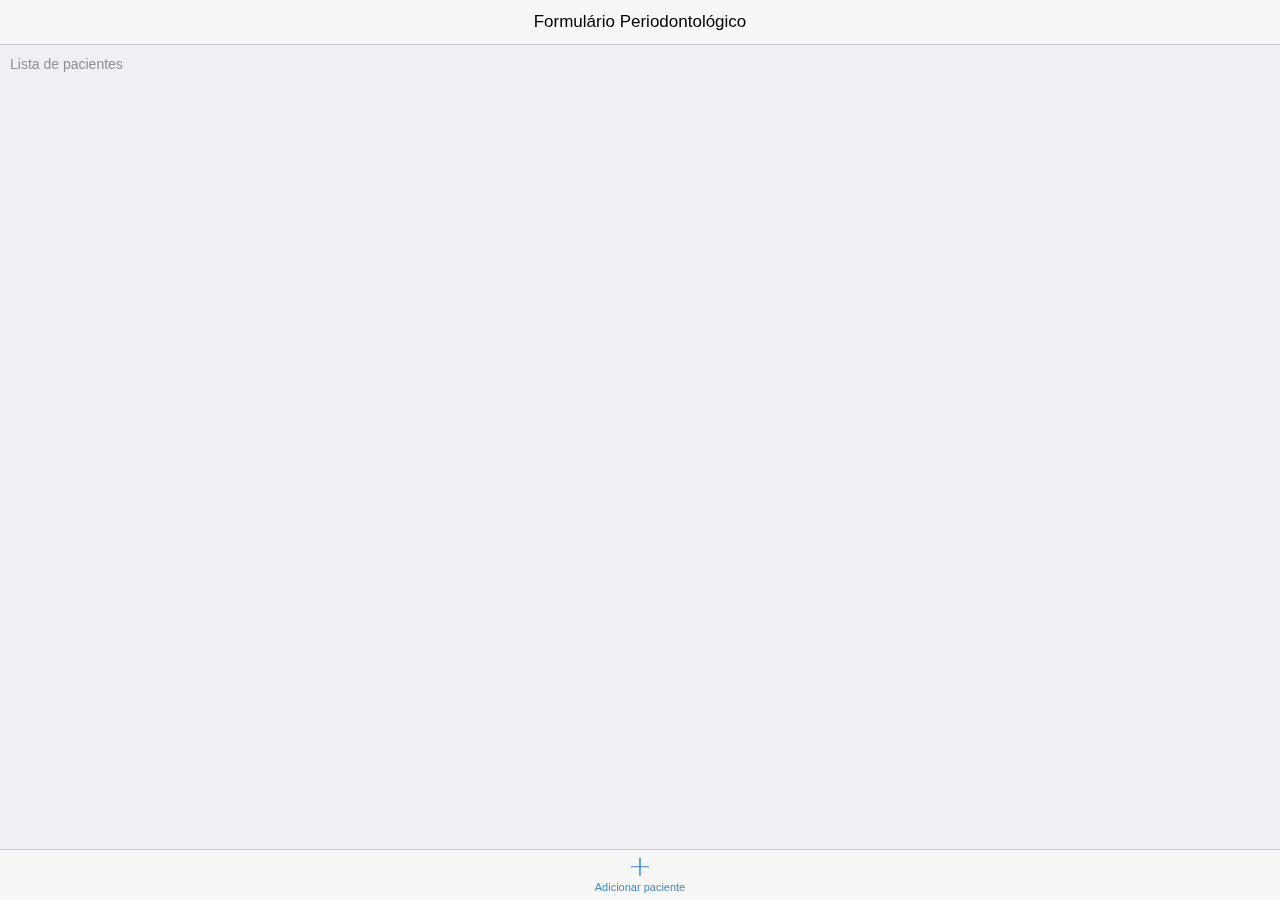
<file: index.html>
<!DOCTYPE html>
<html>
    <head>
        <meta charset="utf-8">
        <title>Ficha de Exame Periodontal</title>
        <meta name="viewport" content="initial-scale=1, maximum-scale=1, user-scalable=no, minimal-ui">
        <meta name="apple-mobile-web-app-capable" content="yes">
        <meta name="apple-mobile-web-app-status-bar-style" content="black">
        
        <link href="css/ratchet.css" rel="stylesheet">
        <link href="css/ratchet-theme-ios.css" rel="stylesheet">

        <script src="js/ratchet.js"></script>
        <script src="js/model.js"></script>
        <script src="js/dao.js"></script>
        <script src="js/controller.js"></script>
        <script src="js/index.js"></script>

        <!-- <script src="cordova.js"></script> -->
    </head>

    <body>
        <header class="bar bar-nav">
            <h1 class="title">Formulário Periodontológico</h1>
        </header>
        <div class="content">
            <p class="content-padded">Lista de pacientes</p>
            <div >
            <ul id="table_patient" class="table-view">
                <!--  -->
            </ul>
        </div>
            <nav class="bar bar-tab">
                <a class="tab-item active" onclick="addPatient()" href="record.html" data-ignore="push">
                    <span class="icon icon-plus"></span>
                    <span class="tab-label">Adicionar paciente</span>
                </a>
            </nav>
        </div>
        <script type="text/javascript" >
            initApplication();
        </script>
    </body>
</html>
</file>
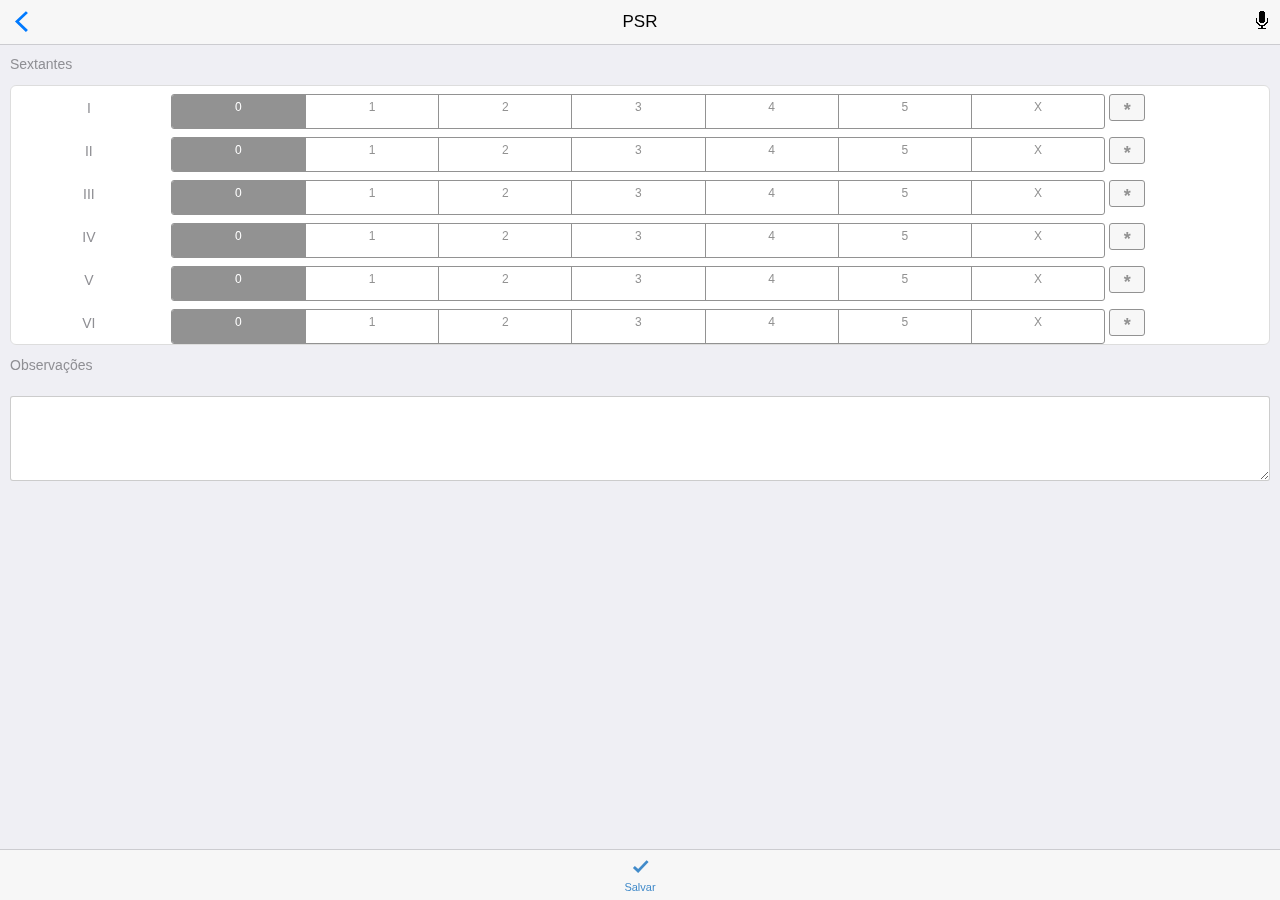
<file: psr.html>
<!DOCTYPE html>
<html>

<head>
    <meta charset="utf-8">
    <title>PSR</title>
    <meta name="viewport" content="initial-scale=1, maximum-scale=1, user-scalable=no, minimal-ui">
    <meta name="apple-mobile-web-app-capable" content="yes">
    <meta name="apple-mobile-web-app-status-bar-style" content="black">

    <link href="css/ratchet.css" rel="stylesheet">
    <link href="css/style.css" rel="stylesheet">
    <link href="css/ratchet-theme-ios.css" rel="stylesheet">

    <script src="js/ratchet.js"></script>
    <script src="js/model.js"></script>
    <script src="js/dao.js"></script>
    <script src="js/controller.js"></script>
    <script src="js/psr.js"></script>

    <!-- <script src="cordova.js"></script> -->

    <style>
        button {
            height: 2.25em;
            width: 3em;
        }

        .tricolumn {
            margin-top: 8px;
            display: grid;
            grid-template-columns: 1fr 6fr 1fr;
            grid-gap: 4px;
            text-align: center;
            padding-right: 4px;
        }

        .pentacolumn {
            display: grid;
            grid-template-columns: repeat(7, 1fr);
            grid-gap: 2px;
            padding: 0px;
        }
    </style>
</head>

<body>
    <header class="bar bar-nav">
        <a class="icon icon-left-nav pull-left" href="record.html" data-ignore="push"></a>
        <a class="icon pull-right" onclick="console.log('clicked')">
            <img class="media-object" src="../img/microphone.png"></img>
        </a>
        <h1 class="title">PSR</h1>
    </header>
    <div class="content">
        <p class="content-padded">Sextantes</p>
        <div class="card">
            <div class="tricolumn">
                <p style="padding-top: 4px;">I</p>
                <div class="segmented-control">
                    <a onclick="setCode(1,0)" class="control-item active">0</a>
                    <a onclick="setCode(1,1)" class="control-item">1</a>
                    <a onclick="setCode(1,2)" class="control-item">2</a>
                    <a onclick="setCode(1,3)" class="control-item">3</a>
                    <a onclick="setCode(1,4)" class="control-item">4</a>
                    <a onclick="setCode(1,5)" class="control-item">5</a>
                    <a onclick="setCode(1,6)" class="control-item">X</a>
                </div>
                <button id="star_1" class="btn" onclick="clickButton(1)"><h4>*</h4></button>
            </div>

            <div class="tricolumn">
                <p style="padding-top: 4px;">II</p>
                <div class="segmented-control">
                    <a onclick="setCode(2,0)" class="control-item active">0</a>
                    <a onclick="setCode(2,1)" class="control-item">1</a>
                    <a onclick="setCode(2,2)" class="control-item">2</a>
                    <a onclick="setCode(2,3)" class="control-item">3</a>
                    <a onclick="setCode(2,4)" class="control-item">4</a>
                    <a onclick="setCode(2,5)" class="control-item">5</a>
                    <a onclick="setCode(2,6)" class="control-item">X</a>
                </div>
                <button id="star_2" class="btn" onclick="clickButton(2)"><h4>*</h4></button>
            </div>

            <div class="tricolumn">
                <p style="padding-top: 4px;">III</p>
                <div class="segmented-control">
                    <a onclick="setCode(3,0)" class="control-item active">0</a>
                    <a onclick="setCode(3,1)" class="control-item">1</a>
                    <a onclick="setCode(3,2)" class="control-item">2</a>
                    <a onclick="setCode(3,3)" class="control-item">3</a>
                    <a onclick="setCode(3,4)" class="control-item">4</a>
                    <a onclick="setCode(3,5)" class="control-item">5</a>
                    <a onclick="setCode(3,6)" class="control-item">X</a>
                </div>
                <button id="star_3" class="btn" onclick="clickButton(3)"><h4>*</h4></button>
            </div>

            <div class="tricolumn">
                <p style="padding-top: 4px;">IV</p>
                <div class="segmented-control">
                    <a onclick="setCode(4,0)" class="control-item active">0</a>
                    <a onclick="setCode(4,1)" class="control-item">1</a>
                    <a onclick="setCode(4,2)" class="control-item">2</a>
                    <a onclick="setCode(4,3)" class="control-item">3</a>
                    <a onclick="setCode(4,4)" class="control-item">4</a>
                    <a onclick="setCode(4,5)" class="control-item">5</a>
                    <a onclick="setCode(4,6)" class="control-item">X</a>
                </div>
                <button id="star_4" class="btn" onclick="clickButton(4)"><h4>*</h4></button>
            </div>

            <div class="tricolumn">
                <p style="padding-top: 4px;">V</p>
                <div class="segmented-control">
                    <a onclick="setCode(5,0)" class="control-item active">0</a>
                    <a onclick="setCode(5,1)" class="control-item">1</a>
                    <a onclick="setCode(5,2)" class="control-item">2</a>
                    <a onclick="setCode(5,3)" class="control-item">3</a>
                    <a onclick="setCode(5,4)" class="control-item">4</a>
                    <a onclick="setCode(5,5)" class="control-item">5</a>
                    <a onclick="setCode(5,6)" class="control-item">X</a>
                </div>
                <button id="star_5" class="btn" onclick="clickButton(5)"><h4>*</h4></button>
            </div>

            <div class="tricolumn">
                <p style="padding-top: 4px;">VI</p>
                <div class="segmented-control">
                    <a onclick="setCode(6,0)" class="control-item active">0</a>
                    <a onclick="setCode(6,1)" class="control-item">1</a>
                    <a onclick="setCode(6,2)" class="control-item">2</a>
                    <a onclick="setCode(6,3)" class="control-item">3</a>
                    <a onclick="setCode(6,4)" class="control-item">4</a>
                    <a onclick="setCode(6,5)" class="control-item">5</a>
                    <a onclick="setCode(6,6)" class="control-item">X</a>
                </div>
                <button id="star_6" class="btn" onclick="clickButton(6)"><h4>*</h4></button>
            </div>
        </div>
        <p class="content-padded">Observações</p>
        <div style="padding: 10px">
            <textarea id="note" rows="3"></textarea>
        </div>
    </div>
    <nav class="bar bar-tab">
        <a class="tab-item active" onclick="save()" data-ignore="push">
            <span class="icon icon-check"></span>
            <span class="tab-label">Salvar</span>
        </a>
    </nav>
    <script>initPSR();</script>
</body>

</html>
</file>
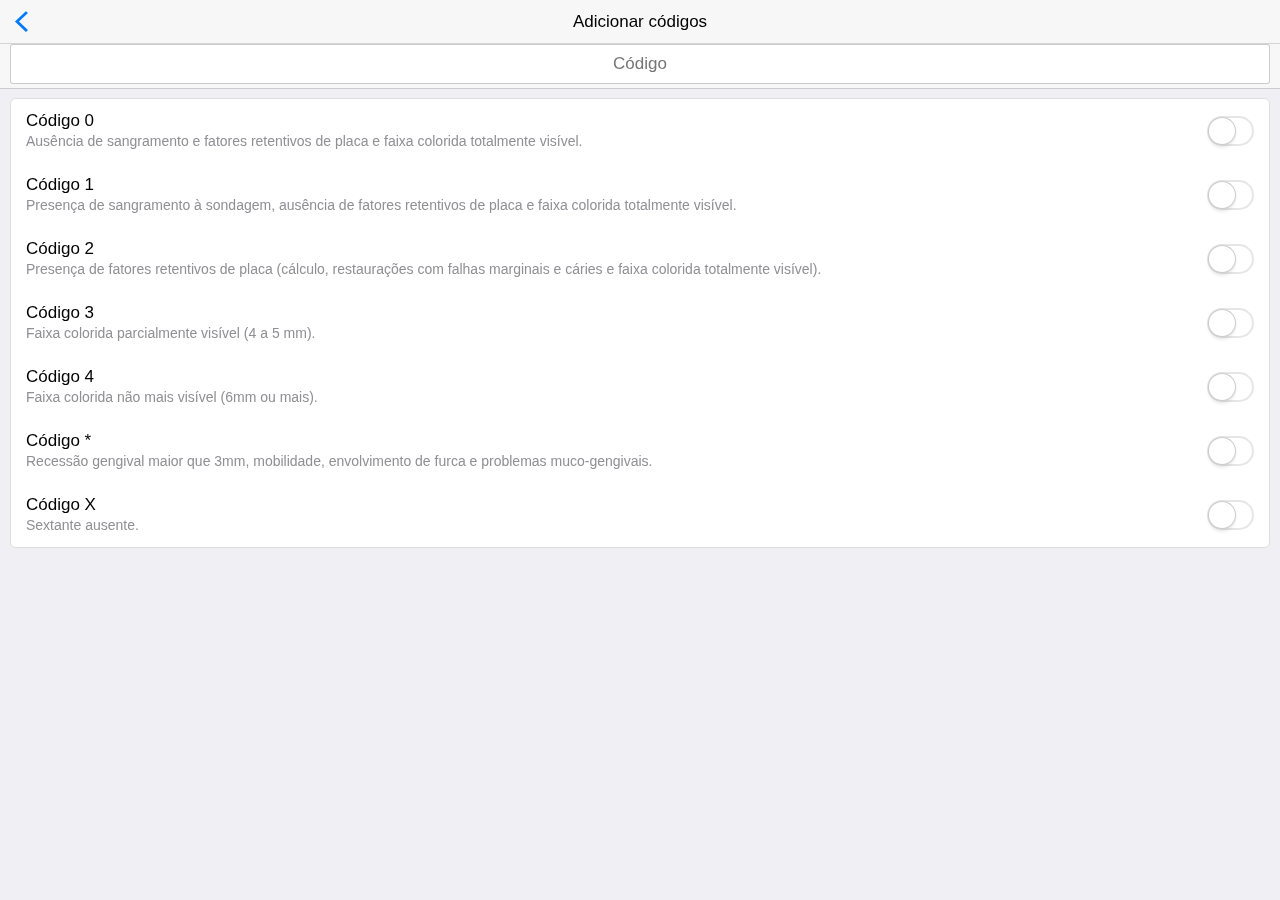
<file: pages/psr_codes.html>
<!DOCTYPE html>
<html>
<head>
  <meta charset="utf-8">
  <title>PSR</title>
  <!-- Sets initial viewport load and disables zooming  -->
  <meta name="viewport" content="initial-scale=1, maximum-scale=1, user-scalable=no, minimal-ui">
  <!-- Makes your prototype chrome-less once bookmarked to your phone's home screen -->
  <meta name="apple-mobile-web-app-capable" content="yes">
  <meta name="apple-mobile-web-app-status-bar-style" content="black">
  <!-- Include the compiled Ratchet CSS -->
  <link href="/css/ratchet.css" rel="stylesheet">
  <link href="/css/style.css" rel="stylesheet">
  <!-- Optionally, include either the iOS or Android theme -->
  <link href="/css/ratchet-theme-ios.css" rel="stylesheet">
  <!-- Include the compiled Ratchet JS -->
  <script src="/js/ratchet.js"></script>
</head>
<body>
  <header class="bar bar-nav">
    <a class="icon icon-left-nav pull-left" href="psr.html" data-ignore="push" data-transition="slide-out"></a>
    <h1 class="title">Adicionar códigos</h1>
  </header>
  <div class="bar bar-standard bar-header-secondary">
    <input id="txtCodigo" type="text" placeholder="Código" style="text-align: center" disabled>
  </div>
  <div class="content">
    <div class="card">
      <ul class="table-view">
        <li class="table-view-cell">
          <div class="media-body">
            Código 0
            <p>Ausência de sangramento e fatores retentivos de placa e faixa colorida totalmente visível.</p>
          </div>
          <div class="toggle">
            <div class="toggle-handle"></div>
          </div>
        </li>
        <li class="table-view-cell">
          <div class="media-body">
            Código 1
            <p>Presença de sangramento à sondagem, ausência de fatores retentivos de placa e faixa colorida totalmente
              visível.</p>
          </div>
          <div class="toggle">
            <div class="toggle-handle"></div>
          </div>
        </li>
        <li class="table-view-cell">
          <div class="media-body">
            Código 2
            <p>Presença de fatores retentivos de placa (cálculo, restaurações com falhas marginais e cáries e faixa
              colorida totalmente visível).</p>
          </div>
          <div class="toggle">
            <div class="toggle-handle"></div>
          </div>
        </li>
        <li class="table-view-cell">
          <div class="media-body">
            Código 3
            <p>Faixa colorida parcialmente visível (4 a 5 mm).</p>
          </div>
          <div class="toggle">
            <div class="toggle-handle"></div>
          </div>
        </li>
        <li class="table-view-cell">
          <div class="media-body">
            Código 4
            <p>Faixa colorida não mais visível (6mm ou mais).</p>
          </div>
          <div class="toggle">
            <div class="toggle-handle"></div>
          </div>
        </li>
        <li class="table-view-cell">
          <div class="media-body">
            Código *
            <p>Recessão gengival maior que 3mm, mobilidade, envolvimento de furca e problemas muco-gengivais.</p>
          </div>
          <div class="toggle">
            <div class="toggle-handle"></div>
          </div>
        </li>
        <li class="table-view-cell">
          <div class="media-body">
            Código X
            <p>Sextante ausente.</p>
          </div>
          <div class="toggle">
            <div class="toggle-handle"></div>
          </div>
        </li>
      </ul>
    </div>
  </div>
</body>
</html>
</file>
<file: css/ratchet.css>
/*!
 * =====================================================
 * Ratchet v2.0.2 (http://goratchet.com)
 * Copyright 2014 Connor Sears
 * Licensed under MIT (https://github.com/twbs/ratchet/blob/master/LICENSE)
 *
 * v2.0.2 designed by @connors.
 * =====================================================
 */

/*! normalize.css v3.0.1 | MIT License | git.io/normalize */
html {
  font-family: sans-serif;
  -webkit-text-size-adjust: 100%;
      -ms-text-size-adjust: 100%;
}

body {
  margin: 0;
}

article,
aside,
details,
figcaption,
figure,
footer,
header,
hgroup,
main,
nav,
section,
summary {
  display: block;
}

audio,
canvas,
progress,
video {
  display: inline-block;
  vertical-align: baseline;
}

audio:not([controls]) {
  display: none;
  height: 0;
}

[hidden],
template {
  display: none;
}

a {
  background: transparent;
}

a:active,
a:hover {
  outline: 0;
}

abbr[title] {
  border-bottom: 1px dotted;
}

b,
strong {
  font-weight: bold;
}

dfn {
  font-style: italic;
}

h1 {
  margin: .67em 0;
  font-size: 2em;
}

mark {
  color: #000;
  background: #ff0;
}

small {
  font-size: 80%;
}

sub,
sup {
  position: relative;
  font-size: 75%;
  line-height: 0;
  vertical-align: baseline;
}

sup {
  top: -.5em;
}

sub {
  bottom: -.25em;
}

img {
  border: 0;
}

svg:not(:root) {
  overflow: hidden;
}

figure {
  margin: 1em 40px;
}

hr {
  height: 0;
  -moz-box-sizing: content-box;
       box-sizing: content-box;
}

pre {
  overflow: auto;
}

code,
kbd,
pre,
samp {
  font-family: monospace, monospace;
  font-size: 1em;
}

button,
input,
optgroup,
select,
textarea {
  margin: 0;
  font: inherit;
  color: inherit;
}

button {
  overflow: visible;
}

button,
select {
  text-transform: none;
}

button,
html input[type="button"],
input[type="reset"],
input[type="submit"] {
  -webkit-appearance: button;
  cursor: pointer;
}

button[disabled],
html input[disabled] {
  cursor: default;
}

button::-moz-focus-inner,
input::-moz-focus-inner {
  padding: 0;
  border: 0;
}

input {
  line-height: normal;
}

input[type="checkbox"],
input[type="radio"] {
  box-sizing: border-box;
  padding: 0;
}

input[type="number"]::-webkit-inner-spin-button,
input[type="number"]::-webkit-outer-spin-button {
  height: auto;
}

input[type="search"] {
  -webkit-box-sizing: content-box;
     -moz-box-sizing: content-box;
          box-sizing: content-box;
  -webkit-appearance: textfield;
}

input[type="search"]::-webkit-search-cancel-button,
input[type="search"]::-webkit-search-decoration {
  -webkit-appearance: none;
}

fieldset {
  padding: .35em .625em .75em;
  margin: 0 2px;
  border: 1px solid #c0c0c0;
}

legend {
  padding: 0;
  border: 0;
}

textarea {
  overflow: auto;
}

optgroup {
  font-weight: bold;
}

table {
  border-spacing: 0;
  border-collapse: collapse;
}

td,
th {
  padding: 0;
}

* {
  -webkit-box-sizing: border-box;
     -moz-box-sizing: border-box;
          box-sizing: border-box;
}

body {
  position: fixed;
  top: 0;
  right: 0;
  bottom: 0;
  left: 0;
  font-family: "Helvetica Neue", Helvetica, sans-serif;
  font-size: 17px;
  line-height: 21px;
  color: #000;
  background-color: #fff;
}

a {
  color: #428bca;
  text-decoration: none;

  -webkit-tap-highlight-color: transparent;
}
a:active {
  color: #3071a9;
}

.content {
  position: absolute;
  top: 0;
  right: 0;
  bottom: 0;
  left: 0;
  overflow: auto;
  -webkit-overflow-scrolling: touch;
  background-color: #fff;
}

.content > * {
  -webkit-transform: translateZ(0);
      -ms-transform: translateZ(0);
          transform: translateZ(0);
}

.bar-nav ~ .content {
  padding-top: 44px;
}

.bar-header-secondary ~ .content {
  padding-top: 88px;
}

.bar-footer ~ .content {
  padding-bottom: 44px;
}

.bar-footer-secondary ~ .content {
  padding-bottom: 88px;
}

.bar-tab ~ .content {
  padding-bottom: 50px;
}

.bar-footer-secondary-tab ~ .content {
  padding-bottom: 94px;
}

.content-padded {
  margin: 10px;
}

.pull-left {
  float: left;
}

.pull-right {
  float: right;
}

.clearfix:before, .clearfix:after {
  display: table;
  content: " ";
}
.clearfix:after {
  clear: both;
}

h1, h2, h3, h4, h5, h6 {
  margin-top: 0;
  margin-bottom: 10px;
  line-height: 1;
}

h1, .h1 {
  font-size: 36px;
}

h2, .h2 {
  font-size: 30px;
}

h3, .h3 {
  font-size: 24px;
}

h4, .h4 {
  font-size: 18px;
}

h5, .h5 {
  margin-top: 20px;
  font-size: 14px;
}

h6, .h6 {
  margin-top: 20px;
  font-size: 12px;
}

p {
  margin-top: 0;
  margin-bottom: 10px;
  font-size: 14px;
  color: #777;
}

.btn {
  position: relative;
  display: inline-block;
  padding: 6px 8px 7px;
  margin-bottom: 0;
  font-size: 12px;
  font-weight: 400;
  line-height: 1;
  color: #333;
  text-align: center;
  white-space: nowrap;
  vertical-align: top;
  cursor: pointer;
  background-color: white;
  border: 1px solid #ccc;
  border-radius: 3px;
}
.btn:active, .btn.active {
  color: inherit;
  background-color: #ccc;
}
.btn:disabled, .btn.disabled {
  opacity: .6;
}

.btn-primary {
  color: #fff;
  background-color: #428bca;
  border: 1px solid #428bca;
}
.btn-primary:active, .btn-primary.active {
  color: #fff;
  background-color: #3071a9;
  border: 1px solid #3071a9;
}

.btn-positive {
  color: #fff;
  background-color: #5cb85c;
  border: 1px solid #5cb85c;
}
.btn-positive:active, .btn-positive.active {
  color: #fff;
  background-color: #449d44;
  border: 1px solid #449d44;
}

.btn-negative {
  color: #fff;
  background-color: #d9534f;
  border: 1px solid #d9534f;
}
.btn-negative:active, .btn-negative.active {
  color: #fff;
  background-color: #c9302c;
  border: 1px solid #c9302c;
}

.btn-outlined {
  background-color: transparent;
}
.btn-outlined.btn-primary {
  color: #428bca;
}
.btn-outlined.btn-positive {
  color: #5cb85c;
}
.btn-outlined.btn-negative {
  color: #d9534f;
}
.btn-outlined.btn-primary:active, .btn-outlined.btn-positive:active, .btn-outlined.btn-negative:active {
  color: #fff;
}

.btn-link {
  padding-top: 6px;
  padding-bottom: 6px;
  color: #428bca;
  background-color: transparent;
  border: 0;
}
.btn-link:active, .btn-link.active {
  color: #3071a9;
  background-color: transparent;
}

.btn-block {
  display: block;
  width: 100%;
  padding: 15px 0;
  margin-bottom: 10px;
  font-size: 18px;
}

input[type="submit"],
input[type="reset"],
input[type="button"] {
  width: 100%;
}

.btn .badge {
  margin: -2px -4px -2px 4px;
  font-size: 12px;
  background-color: rgba(0, 0, 0, .15);
}

.btn .badge-inverted,
.btn:active .badge-inverted {
  background-color: transparent;
}

.btn-primary:active .badge-inverted,
.btn-positive:active .badge-inverted,
.btn-negative:active .badge-inverted {
  color: #fff;
}

.btn-block .badge {
  position: absolute;
  right: 0;
  margin-right: 10px;
}

.btn .icon {
  font-size: inherit;
}

.bar {
  position: fixed;
  right: 0;
  left: 0;
  z-index: 10;
  height: 44px;
  padding-right: 10px;
  padding-left: 10px;
  background-color: white;
  border-bottom: 1px solid #ddd;

  -webkit-backface-visibility: hidden;
          backface-visibility: hidden;
}

.bar-header-secondary {
  top: 44px;
}

.bar-footer {
  bottom: 0;
}

.bar-footer-secondary {
  bottom: 44px;
}

.bar-footer-secondary-tab {
  bottom: 50px;
}

.bar-footer,
.bar-footer-secondary,
.bar-footer-secondary-tab {
  border-top: 1px solid #ddd;
  border-bottom: 0;
}

.bar-nav {
  top: 0;
}

.title {
  position: absolute;
  display: block;
  width: 100%;
  padding: 0;
  margin: 0 -10px;
  font-size: 17px;
  font-weight: 500;
  line-height: 44px;
  color: #000;
  text-align: center;
  white-space: nowrap;
}

.title a {
  color: inherit;
}

.bar-tab {
  bottom: 0;
  display: table;
  width: 100%;
  height: 50px;
  padding: 0;
  table-layout: fixed;
  border-top: 1px solid #ddd;
  border-bottom: 0;
}
.bar-tab .tab-item {
  display: table-cell;
  width: 1%;
  height: 50px;
  color: #929292;
  text-align: center;
  vertical-align: middle;
}
.bar-tab .tab-item.active, .bar-tab .tab-item:active {
  color: #428bca;
}
.bar-tab .tab-item .icon {
  top: 3px;
  width: 24px;
  height: 24px;
  padding-top: 0;
  padding-bottom: 0;
}
.bar-tab .tab-item .icon ~ .tab-label {
  display: block;
  font-size: 11px;
}

.bar .btn {
  position: relative;
  top: 7px;
  z-index: 20;
  padding: 6px 12px 7px;
  margin-top: 0;
  font-weight: 400;
}
.bar .btn.pull-right {
  margin-left: 10px;
}
.bar .btn.pull-left {
  margin-right: 10px;
}

.bar .btn-link {
  top: 0;
  padding: 0;
  font-size: 16px;
  line-height: 44px;
  color: #428bca;
  border: 0;
}
.bar .btn-link:active, .bar .btn-link.active {
  color: #3071a9;
}

.bar .btn-block {
  top: 6px;
  padding: 7px 0;
  margin-bottom: 0;
  font-size: 16px;
}

.bar .btn-nav.pull-left {
  margin-left: -5px;
}
.bar .btn-nav.pull-left .icon-left-nav {
  margin-right: -3px;
}
.bar .btn-nav.pull-right {
  margin-right: -5px;
}
.bar .btn-nav.pull-right .icon-right-nav {
  margin-left: -3px;
}

.bar .icon {
  position: relative;
  z-index: 20;
  padding-top: 10px;
  padding-bottom: 10px;
  font-size: 24px;
}
.bar .btn .icon {
  top: 3px;
  padding: 0;
}
.bar .title .icon {
  padding: 0;
}
.bar .title .icon.icon-caret {
  top: 4px;
  margin-left: -5px;
}

.bar input[type="search"] {
  height: 29px;
  margin: 6px 0;
}

.bar .segmented-control {
  top: 7px;
  margin: 0 auto;
}

.badge {
  display: inline-block;
  padding: 2px 9px 3px;
  font-size: 12px;
  line-height: 1;
  color: #333;
  background-color: rgba(0, 0, 0, .15);
  border-radius: 100px;
}
.badge.badge-inverted {
  padding: 0 5px 0 0;
  background-color: transparent;
}

.badge-primary {
  color: #fff;
  background-color: #428bca;
}
.badge-primary.badge-inverted {
  color: #428bca;
}

.badge-positive {
  color: #fff;
  background-color: #5cb85c;
}
.badge-positive.badge-inverted {
  color: #5cb85c;
}

.badge-negative {
  color: #fff;
  background-color: #d9534f;
}
.badge-negative.badge-inverted {
  color: #d9534f;
}

.card {
  margin: 10px;
  overflow: hidden;
  background-color: white;
  border: 1px solid #ddd;
  border-radius: 6px;
}

.card .table-view {
  margin-bottom: 0;
  border-top: 0;
  border-bottom: 0;
}
.card .table-view .table-view-divider:first-child {
  top: 0;
  border-top-left-radius: 6px;
  border-top-right-radius: 6px;
}
.card .table-view .table-view-divider:last-child {
  border-bottom-right-radius: 6px;
  border-bottom-left-radius: 6px;
}

.card .table-view-cell:last-child {
  border-bottom: 0;
}

.table-view {
  padding-left: 0;
  margin-top: 0;
  margin-bottom: 15px;
  list-style: none;
  background-color: #fff;
  border-top: 1px solid #ddd;
  border-bottom: 1px solid #ddd;
}

.table-view-cell {
  position: relative;
  padding: 11px 65px 11px 15px;
  overflow: hidden;
  border-bottom: 1px solid #ddd;
}
.table-view-cell:last-child {
  border-bottom: 0;
}
.table-view-cell > a:not(.btn) {
  position: relative;
  display: block;
  padding: inherit;
  margin: -11px -65px -11px -15px;
  overflow: hidden;
  color: inherit;
}
.table-view-cell > a:not(.btn):active {
  background-color: #eee;
}
.table-view-cell p {
  margin-bottom: 0;
}

.table-view-divider {
  padding-top: 6px;
  padding-bottom: 6px;
  padding-left: 15px;
  margin-top: -1px;
  margin-left: 0;
  font-weight: 500;
  color: #999;
  background-color: #fafafa;
  border-top: 1px solid #ddd;
  border-bottom: 1px solid #ddd;
}

.table-view .media,
.table-view .media-body {
  overflow: hidden;
}

.table-view .media-object.pull-left {
  margin-right: 10px;
}
.table-view .media-object.pull-right {
  margin-left: 10px;
}

.table-view-cell > .tetracolumn,
.table-view-cell > .btn,
.table-view-cell > .badge,
.table-view-cell > .toggle,
.table-view-cell > a > .btn,
.table-view-cell > a > .badge,
.table-view-cell > a > .toggle {
  position: absolute;
  top: 50%;
  right: 15px;
  -webkit-transform: translateY(-50%);
      -ms-transform: translateY(-50%);
          transform: translateY(-50%);
}
.table-view-cell .navigate-left > .btn,
.table-view-cell .navigate-left > .badge,
.table-view-cell .navigate-left > .toggle,
.table-view-cell .navigate-right > .btn,
.table-view-cell .navigate-right > .badge,
.table-view-cell .navigate-right > .toggle,
.table-view-cell .push-left > .btn,
.table-view-cell .push-left > .badge,
.table-view-cell .push-left > .toggle,
.table-view-cell .push-right > .btn,
.table-view-cell .push-right > .badge,
.table-view-cell .push-right > .toggle,
.table-view-cell > a .navigate-left > .btn,
.table-view-cell > a .navigate-left > .badge,
.table-view-cell > a .navigate-left > .toggle,
.table-view-cell > a .navigate-right > .btn,
.table-view-cell > a .navigate-right > .badge,
.table-view-cell > a .navigate-right > .toggle,
.table-view-cell > a .push-left > .btn,
.table-view-cell > a .push-left > .badge,
.table-view-cell > a .push-left > .toggle,
.table-view-cell > a .push-right > .btn,
.table-view-cell > a .push-right > .badge,
.table-view-cell > a .push-right > .toggle {
  right: 35px;
}

.content > .table-view:first-child {
  margin-top: 15px;
}

input,
textarea,
button,
select {
  font-family: "Helvetica Neue", Helvetica, sans-serif;
  font-size: 17px;
}

select,
textarea,
input[type="text"],
input[type="search"],
input[type="password"],
input[type="datetime"],
input[type="datetime-local"],
input[type="date"],
input[type="month"],
input[type="time"],
input[type="week"],
input[type="number"],
input[type="email"],
input[type="url"],
input[type="tel"],
input[type="color"] {
  width: 100%;
  height: 35px;
  -webkit-appearance: none;
  padding: 0 15px;
  margin-bottom: 15px;
  line-height: 21px;
  background-color: #fff;
  border: 1px solid #ddd;
  border-radius: 3px;
  outline: none;
}

input[type="search"] {
  -webkit-box-sizing: border-box;
     -moz-box-sizing: border-box;
          box-sizing: border-box;
  padding: 0 10px;
  font-size: 16px;
  border-radius: 20px;
}

input[type="search"]:focus {
  text-align: left;
}

textarea {
  height: auto;
}

select {
  height: auto;
  font-size: 14px;
  background-color: #f8f8f8;
  -webkit-box-shadow: inset 0 1px 1px rgba(0, 0, 0, .1);
          box-shadow: inset 0 1px 1px rgba(0, 0, 0, .1);
}

.input-group {
  background-color: #fff;
}

.input-group input,
.input-group textarea {
  margin-bottom: 0;
  background-color: transparent;
  border-top: 0;
  border-right: 0;
  border-left: 0;
  border-radius: 0;
  -webkit-box-shadow: none;
          box-shadow: none;
}

.input-row {
  height: 35px;
  overflow: hidden;
  border-bottom: 1px solid #ddd;
}

.input-row label {
  float: left;
  width: 35%;
  padding: 8px 15px;
  font-family: "Helvetica Neue", Helvetica, sans-serif;
  line-height: 1.1;
}

.input-row input {
  float: right;
  width: 65%;
  padding-left: 0;
  margin-bottom: 0;
  border: 0;
}

.segmented-control {
  position: relative;
  display: table;
  overflow: hidden;
  font-size: 12px;
  font-weight: 400;
  background-color: white;
  border: 1px solid #ccc;
  border-radius: 3px;
}
.segmented-control .control-item {
  display: table-cell;
  width: 1%;
  padding-top: 6px;
  padding-bottom: 7px;
  overflow: hidden;
  line-height: 1;
  color: #333;
  text-align: center;
  text-overflow: ellipsis;
  white-space: nowrap;
  border-left: 1px solid #ccc;
}
.segmented-control .control-item:first-child {
  border-left-width: 0;
}
.segmented-control .control-item:active {
  background-color: #eee;
}
.segmented-control .control-item.active {
  background-color: #ccc;
}

.segmented-control-primary {
  border-color: #428bca;
}
.segmented-control-primary .control-item {
  color: #428bca;
  border-color: inherit;
}
.segmented-control-primary .control-item:active {
  background-color: #cde1f1;
}
.segmented-control-primary .control-item.active {
  color: #fff;
  background-color: #428bca;
}

.segmented-control-positive {
  border-color: #5cb85c;
}
.segmented-control-positive .control-item {
  color: #5cb85c;
  border-color: inherit;
}
.segmented-control-positive .control-item:active {
  background-color: #d8eed8;
}
.segmented-control-positive .control-item.active {
  color: #fff;
  background-color: #5cb85c;
}

.segmented-control-negative {
  border-color: #d9534f;
}
.segmented-control-negative .control-item {
  color: #d9534f;
  border-color: inherit;
}
.segmented-control-negative .control-item:active {
  background-color: #f9e2e2;
}
.segmented-control-negative .control-item.active {
  color: #fff;
  background-color: #d9534f;
}

.control-content {
  display: none;
}
.control-content.active {
  display: block;
}

.popover {
  position: fixed;
  top: 55px;
  left: 50%;
  z-index: 20;
  display: none;
  width: 280px;
  margin-left: -140px;
  background-color: white;
  border-radius: 6px;
  -webkit-box-shadow: 0 0 15px rgba(0, 0, 0, .1);
          box-shadow: 0 0 15px rgba(0, 0, 0, .1);
  opacity: 0;
  -webkit-transition: all .25s linear;
     -moz-transition: all .25s linear;
          transition: all .25s linear;
  -webkit-transform: translate3d(0, -15px, 0);
      -ms-transform: translate3d(0, -15px, 0);
          transform: translate3d(0, -15px, 0);
}
.popover:before {
  position: absolute;
  top: -15px;
  left: 50%;
  width: 0;
  height: 0;
  margin-left: -15px;
  content: '';
  border-right: 15px solid transparent;
  border-bottom: 15px solid white;
  border-left: 15px solid transparent;
}
.popover.visible {
  opacity: 1;
  -webkit-transform: translate3d(0, 0, 0);
      -ms-transform: translate3d(0, 0, 0);
          transform: translate3d(0, 0, 0);
}
.popover .bar ~ .table-view {
  padding-top: 44px;
}

.backdrop {
  position: fixed;
  top: 0;
  right: 0;
  bottom: 0;
  left: 0;
  z-index: 15;
  background-color: rgba(0, 0, 0, .3);
}

.popover .btn-block {
  margin-bottom: 5px;
}
.popover .btn-block:last-child {
  margin-bottom: 0;
}

.popover .bar-nav {
  border-bottom: 1px solid #ddd;
  border-top-left-radius: 12px;
  border-top-right-radius: 12px;
  -webkit-box-shadow: none;
          box-shadow: none;
}

.popover .table-view {
  max-height: 300px;
  margin-bottom: 0;
  overflow: auto;
  -webkit-overflow-scrolling: touch;
  background-color: #fff;
  border-top: 0;
  border-bottom: 0;
  border-radius: 6px;
}

.modal {
  position: fixed;
  top: 0;
  z-index: 11;
  width: 100%;
  min-height: 100%;
  overflow: hidden;
  background-color: #fff;
  opacity: 0;
  -webkit-transition: -webkit-transform .25s, opacity 1ms .25s;
     -moz-transition:    -moz-transform .25s, opacity 1ms .25s;
          transition:         transform .25s, opacity 1ms .25s;
  -webkit-transform: translate3d(0, 100%, 0);
      -ms-transform: translate3d(0, 100%, 0);
          transform: translate3d(0, 100%, 0);
}
.modal.active {
  height: 100%;
  opacity: 1;
  -webkit-transition: -webkit-transform .25s;
     -moz-transition:    -moz-transform .25s;
          transition:         transform .25s;
  -webkit-transform: translate3d(0, 0, 0);
      -ms-transform: translate3d(0, 0, 0);
          transform: translate3d(0, 0, 0);
}

.slider {
  width: 100%;
}

.slider {
  overflow: hidden;
  background-color: #000;
}
.slider .slide-group {
  position: relative;
  font-size: 0;
  white-space: nowrap;
  -webkit-transition: all 0s linear;
     -moz-transition: all 0s linear;
          transition: all 0s linear;
}
.slider .slide-group .slide {
  display: inline-block;
  width: 100%;
  height: 100%;
  font-size: 14px;
  vertical-align: top;
}

.toggle {
  position: relative;
  display: block;
  width: 74px;
  height: 30px;
  background-color: #fff;
  border: 2px solid #ddd;
  border-radius: 20px;
  -webkit-transition-duration: .2s;
     -moz-transition-duration: .2s;
          transition-duration: .2s;
  -webkit-transition-property: background-color, border;
     -moz-transition-property: background-color, border;
          transition-property: background-color, border;
}
.toggle .toggle-handle {
  position: absolute;
  top: -1px;
  left: -1px;
  z-index: 2;
  width: 28px;
  height: 28px;
  background-color: #fff;
  border: 1px solid #ddd;
  border-radius: 100px;
  -webkit-transition-duration: .2s;
     -moz-transition-duration: .2s;
          transition-duration: .2s;
  -webkit-transition-property: -webkit-transform, border, width;
     -moz-transition-property:    -moz-transform, border, width;
          transition-property:         transform, border, width;
}
.toggle:before {
  position: absolute;
  top: 3px;
  right: 11px;
  font-size: 13px;
  color: #999;
  text-transform: uppercase;
  content: "Off";
}
.toggle.active {
  background-color: #5cb85c;
  border: 2px solid #5cb85c;
}
.toggle.active .toggle-handle {
  border-color: #5cb85c;
  -webkit-transform: translate3d(44px, 0, 0);
      -ms-transform: translate3d(44px, 0, 0);
          transform: translate3d(44px, 0, 0);
}
.toggle.active:before {
  right: auto;
  left: 15px;
  color: #fff;
  content: "On";
}
.toggle input[type="checkbox"] {
  display: none;
}

.content.fade {
  left: 0;
  opacity: 0;
}
.content.fade.in {
  opacity: 1;
}
.content.sliding {
  z-index: 2;
  -webkit-transition: -webkit-transform .4s;
     -moz-transition:    -moz-transform .4s;
          transition:         transform .4s;
  -webkit-transform: translate3d(0, 0, 0);
      -ms-transform: translate3d(0, 0, 0);
          transform: translate3d(0, 0, 0);
}
.content.sliding.left {
  z-index: 1;
  -webkit-transform: translate3d(-100%, 0, 0);
      -ms-transform: translate3d(-100%, 0, 0);
          transform: translate3d(-100%, 0, 0);
}
.content.sliding.right {
  z-index: 3;
  -webkit-transform: translate3d(100%, 0, 0);
      -ms-transform: translate3d(100%, 0, 0);
          transform: translate3d(100%, 0, 0);
}

.navigate-left:after,
.navigate-right:after,
.push-left:after,
.push-right:after {
  position: absolute;
  top: 50%;
  display: inline-block;
  font-family: Ratchicons;
  font-size: inherit;
  line-height: 1;
  color: #bbb;
  text-decoration: none;
  -webkit-transform: translateY(-50%);
      -ms-transform: translateY(-50%);
          transform: translateY(-50%);

  -webkit-font-smoothing: antialiased;
}

.navigate-left:after,
.push-left:after {
  left: 15px;
  content: '\e822';
}

.navigate-right:after,
.push-right:after {
  right: 15px;
  content: '\e826';
}

@font-face {
  font-family: Ratchicons;
  font-style: normal;
  font-weight: normal;

  src: url("../fonts/ratchicons.eot");
  src: url("../fonts/ratchicons.eot?#iefix") format("embedded-opentype"), url("../fonts/ratchicons.woff") format("woff"), url("../fonts/ratchicons.ttf") format("truetype"), url("../fonts/ratchicons.svg#svgFontName") format("svg");
}
.icon {
  display: inline-block;
  font-family: Ratchicons;
  font-size: 24px;
  line-height: 1;
  text-decoration: none;

  -webkit-font-smoothing: antialiased;
}

.icon-back:before {
  content: '\e80a';
}

.icon-bars:before {
  content: '\e80e';
}

.icon-caret:before {
  content: '\e80f';
}

.icon-check:before {
  content: '\e810';
}

.icon-close:before {
  content: '\e811';
}

.icon-code:before {
  content: '\e812';
}

.icon-compose:before {
  content: '\e813';
}

.icon-download:before {
  content: '\e815';
}

.icon-edit:before {
  content: '\e829';
}

.icon-forward:before {
  content: '\e82a';
}

.icon-gear:before {
  content: '\e821';
}

.icon-home:before {
  content: '\e82b';
}

.icon-info:before {
  content: '\e82c';
}

.icon-list:before {
  content: '\e823';
}

.icon-more-vertical:before {
  content: '\e82e';
}

.icon-more:before {
  content: '\e82f';
}

.icon-pages:before {
  content: '\e824';
}

.icon-pause:before {
  content: '\e830';
}

.icon-person:before {
  content: '\e832';
}

.icon-play:before {
  content: '\e816';
}

.icon-plus:before {
  content: '\e817';
}

.icon-refresh:before {
  content: '\e825';
}

.icon-search:before {
  content: '\e819';
}

.icon-share:before {
  content: '\e81a';
}

.icon-sound:before {
  content: '\e827';
}

.icon-sound2:before {
  content: '\e828';
}

.icon-sound3:before {
  content: '\e80b';
}

.icon-sound4:before {
  content: '\e80c';
}

.icon-star-filled:before {
  content: '\e81b';
}

.icon-star:before {
  content: '\e81c';
}

.icon-stop:before {
  content: '\e81d';
}

.icon-trash:before {
  content: '\e81e';
}

.icon-up-nav:before {
  content: '\e81f';
}

.icon-up:before {
  content: '\e80d';
}

.icon-right-nav:before {
  content: '\e818';
}

.icon-right:before {
  content: '\e826';
}

.icon-down-nav:before {
  content: '\e814';
}

.icon-down:before {
  content: '\e820';
}

.icon-left-nav:before {
  content: '\e82d';
}

.icon-left:before {
  content: '\e822';
}
</file>
<file: css/ratchet-theme-ios.css>
/*!
 * =====================================================
 * Ratchet v2.0.2 (http://goratchet.com)
 * Copyright 2014 Connor Sears
 * Licensed under MIT (https://github.com/twbs/ratchet/blob/master/LICENSE)
 *
 * v2.0.2 designed by @connors.
 * =====================================================
 */

a {
  color: #007aff;
}
a:active {
  color: #0062cc;
}

.content {
  background-color: #efeff4;
}

.h5, h5,
.h6, h6,
p {
  color: #8f8f94;
}

.h5, h5,
.h6, h6 {
  font-weight: normal;
  text-transform: uppercase;
}

.btn {
  color: #929292;
  background-color: rgba(247, 247, 247, .98);
  border: 1px solid #929292;
  -webkit-transition: all;
     -moz-transition: all;
          transition: all;
  -webkit-transition-timing-function: linear;
     -moz-transition-timing-function: linear;
          transition-timing-function: linear;
  -webkit-transition-duration: .2s;
     -moz-transition-duration: .2s;
          transition-duration: .2s;
}
.btn:active, .btn.active {
  color: #fff;
  background-color: #929292;
}

.btn-primary {
  color: #fff;
  background-color: #007aff;
  border: 1px solid #007aff;
}
.btn-primary:active, .btn-primary.active {
  background-color: #0062cc;
  border: 1px solid #0062cc;
}

.btn-positive {
  color: #fff;
  background-color: #4cd964;
  border: 1px solid #4cd964;
}
.btn-positive:active, .btn-positive.active {
  background-color: #2ac845;
  border: 1px solid #2ac845;
}

.btn-negative {
  color: #fff;
  background-color: #dd524d;
  border: 1px solid #dd524d;
}
.btn-negative:active, .btn-negative.active {
  background-color: #cf2d28;
  border: 1px solid #cf2d28;
}

.btn-outlined {
  background-color: transparent;
}
.btn-outlined.btn-primary {
  color: #007aff;
}
.btn-outlined.btn-positive {
  color: #4cd964;
}
.btn-outlined.btn-negative {
  color: #dd524d;
}
.btn-outlined.btn-primary:active, .btn-outlined.btn-positive:active, .btn-outlined.btn-negative:active {
  color: #fff;
}

.btn-link {
  color: #007aff;
  background-color: transparent;
  border: none;
}
.btn-link:active, .btn-link.active {
  color: #0062cc;
  background-color: transparent;
}

.btn .badge {
  background-color: rgba(0, 0, 0, .15);
}
.btn .badge.badge-inverted {
  background-color: transparent;
}
.btn:active .badge {
  color: #fff;
}

.bar {
  background-color: rgba(247, 247, 247, .98);
  border-bottom: 0;
  -webkit-box-shadow: 0 0 1px rgba(0, 0, 0, .85);
          box-shadow: 0 0 1px rgba(0, 0, 0, .85);
}
.bar.bar-header-secondary {
  top: 44px;
}
.bar.bar-footer-secondary {
  bottom: 44px;
}
.bar.bar-footer-secondary-tab {
  bottom: 50px;
}
.bar.bar-footer, .bar.bar-footer-secondary, .bar.bar-footer-secondary-tab {
  border-top: 0;
}

.bar-tab {
  border-top: 0;
}

.tab-item {
  color: #929292;
}
.tab-item.active, .tab-item:active {
  color: #007aff;
}

.bar-nav .btn-link {
  color: #007aff;
}
.bar-nav .btn-link:active {
  color: #007aff;
  opacity: .6;
}

.badge.badge-inverted {
  color: #929292;
  background-color: transparent;
}

.badge-primary {
  color: #fff;
  background-color: #007aff;
}
.badge-primary.badge-inverted {
  color: #007aff;
  background-color: transparent;
}

.badge-positive {
  color: #fff;
  background-color: #4cd964;
}
.badge-positive.badge-inverted {
  color: #4cd964;
  background-color: transparent;
}

.badge-negative {
  color: #fff;
  background-color: #dd524d;
}
.badge-negative.badge-inverted {
  color: #dd524d;
  background-color: transparent;
}

.card .table-view {
  background-image: none;
}

.card .table-view-cell:last-child {
  background-image: none;
}

.table-view {
  background-image: url("data:image/svg+xml;utf8,<svg xmlns='http://www.w3.org/2000/svg' width='100%' height='1'><rect fill='#c8c7cc' x='0' y='0' width='100%' height='0.5'/></svg>"), url("data:image/svg+xml;utf8,<svg xmlns='http://www.w3.org/2000/svg' width='100%' height='1'><rect fill='#c8c7cc' x='0' y='0' width='100%' height='0.5'/></svg>");
  background-repeat: no-repeat;
  background-position: 0 100%, 0 0;
  border-top: 0;
  border-bottom: 0;
}
.table-view .table-view-cell {
  background-image: url("data:image/svg+xml;utf8,<svg xmlns='http://www.w3.org/2000/svg' width='100%' height='1'><rect fill='#c8c7cc' x='0' y='0' width='100%' height='0.5'/></svg>");
  background-repeat: no-repeat;
  background-position: 15px 100%;
  border-bottom: 0;
}
.table-view .table-view-cell:last-child {
  background-image: none;
}
.table-view .table-view-cell > a:not(.btn):active {
  color: inherit;
}
.table-view .table-view-divider {
  background-image: url("data:image/svg+xml;utf8,<svg xmlns='http://www.w3.org/2000/svg' width='100%' height='1'><rect fill='#c8c7cc' x='0' y='0' width='100%' height='0.5'/></svg>"), url("data:image/svg+xml;utf8,<svg xmlns='http://www.w3.org/2000/svg' width='100%' height='1'><rect fill='#c8c7cc' x='0' y='0' width='100%' height='0.5'/></svg>");
  background-repeat: no-repeat;
  background-position: 0 100%, 0 0;
  border-top: 0;
  border-bottom: 0;
}

select,
textarea,
input[type="text"],
input[type="search"],
input[type="password"],
input[type="datetime"],
input[type="datetime-local"],
input[type="date"],
input[type="month"],
input[type="time"],
input[type="week"],
input[type="number"],
input[type="email"],
input[type="url"],
input[type="tel"],
input[type="color"],
.input-group {
  height: 40px;
  padding: 10px 15px;
  border: 1px solid rgba(0, 0, 0, .2);
}

input[type="search"] {
  height: 34px;
  text-align: center;
  background-color: rgba(0, 0, 0, .1);
  border: 0;
  border-radius: 6px;
}

input[type="search"]:focus {
  text-align: left;
}

select,
textarea,
.input-group {
  height: auto;
}

.input-group {
  padding: 0;
  background-image: url("data:image/svg+xml;utf8,<svg xmlns='http://www.w3.org/2000/svg' width='100%' height='1'><rect fill='#c8c7cc' x='0' y='0' width='100%' height='0.5'/></svg>"), url("data:image/svg+xml;utf8,<svg xmlns='http://www.w3.org/2000/svg' width='100%' height='1'><rect fill='#c8c7cc' x='0' y='0' width='100%' height='0.5'/></svg>");
  background-repeat: no-repeat;
  background-position: 0 100%, 0 0;
  border: 0;
}

.input-group input {
  background-image: url("data:image/svg+xml;utf8,<svg xmlns='http://www.w3.org/2000/svg' width='100%' height='1'><rect fill='#c8c7cc' x='0' y='0' width='100%' height='0.5'/></svg>");
  background-repeat: no-repeat;
  background-position: 15px 100%;
  border: 0;
}

.input-group input:last-child {
  background-image: none;
}

.input-row {
  background-image: url("data:image/svg+xml;utf8,<svg xmlns='http://www.w3.org/2000/svg' width='100%' height='1'><rect fill='#c8c7cc' x='0' y='0' width='100%' height='0.5'/></svg>");
  background-repeat: no-repeat;
  background-position: 15px 100%;
  border-bottom: 0;
}

.input-row:last-child,
.input-row label + input {
  background-image: none;
}

.segmented-control {
  background-color: transparent;
  border: 1px solid #929292;
}
.segmented-control .control-item {
  color: #929292;
  border-color: #929292;
  -webkit-transition: background-color .1s linear;
     -moz-transition: background-color .1s linear;
          transition: background-color .1s linear;
}
.segmented-control .control-item:active {
  background-color: #ebebeb;
}
.segmented-control .control-item.active {
  color: #fff;
  background-color: #929292;
}

.segmented-control-primary {
  border: 1px solid #007aff;
}
.segmented-control-primary .control-item {
  color: #007aff;
  border-color: inherit;
}
.segmented-control-primary .control-item:active {
  background-color: #b3d7ff;
}
.segmented-control-primary .control-item.active {
  color: #fff;
  background-color: #007aff;
}

.segmented-control-positive {
  border: 1px solid #4cd964;
}
.segmented-control-positive .control-item {
  color: #4cd964;
  border-color: inherit;
}
.segmented-control-positive .control-item:active {
  background-color: #dff8e3;
}
.segmented-control-positive .control-item.active {
  color: #fff;
  background-color: #4cd964;
}

.segmented-control-negative {
  border: 1px solid #dd524d;
}
.segmented-control-negative .control-item {
  color: #dd524d;
  border-color: inherit;
}
.segmented-control-negative .control-item:active {
  background-color: #fae4e3;
}
.segmented-control-negative .control-item.active {
  color: #fff;
  background-color: #dd524d;
}

.popover {
  border-radius: 12px;
  -webkit-transition: -webkit-transform .2s ease-in-out, opacity .2s ease-in-out;
     -moz-transition: -webkit-transform .2s ease-in-out, opacity .2s ease-in-out;
          transition: -webkit-transform .2s ease-in-out, opacity .2s ease-in-out;
}
.popover:before {
  border-bottom: 15px solid rgba(247, 247, 247, .98);
}

.popover .bar {
  -webkit-box-shadow: none;
          box-shadow: none;
}

.popover .bar-nav {
  border-bottom: 1px solid rgba(0, 0, 0, .15);
}

.popover .table-view {
  background-image: none;
  border-radius: 12px;
}

.modal {
  -webkit-transition-timing-function: cubic-bezier(.1, .5, .1, 1);
     -moz-transition-timing-function: cubic-bezier(.1, .5, .1, 1);
          transition-timing-function: cubic-bezier(.1, .5, .1, 1);
}
.modal.active {
  -webkit-transition-timing-function: cubic-bezier(.1, .5, .1, 1);
     -moz-transition-timing-function: cubic-bezier(.1, .5, .1, 1);
          transition-timing-function: cubic-bezier(.1, .5, .1, 1);
}

.toggle {
  width: 47px;
  border: 2px solid #e6e6e6;
  -webkit-box-shadow: inset 0 0 0 0 #e1e1e1;
          box-shadow: inset 0 0 0 0 #e1e1e1;
  -webkit-transition-duration: .2s;
     -moz-transition-duration: .2s;
          transition-duration: .2s;
  -webkit-transition-property: box-shadow, border;
     -moz-transition-property: box-shadow, border;
          transition-property: box-shadow, border;
}
.toggle .toggle-handle {
  border: 1px solid rgba(0, 0, 0, .2);
  -webkit-box-shadow: 0 3px 3px rgba(0, 0, 0, .08);
          box-shadow: 0 3px 3px rgba(0, 0, 0, .08);
  -webkit-transition-property: -webkit-transform, border, width;
     -moz-transition-property:    -moz-transform, border, width;
          transition-property:         transform, border, width;
}
.toggle:before {
  display: none;
}
.toggle.active {
  background-color: transparent;
  border: 2px solid #4cd964;
  -webkit-box-shadow: inset 0 0 0 13px #4cd964;
          box-shadow: inset 0 0 0 13px #4cd964;
}
.toggle.active .toggle-handle {
  -webkit-transform: translate3d(17px, 0, 0);
      -ms-transform: translate3d(17px, 0, 0);
          transform: translate3d(17px, 0, 0);
}
.toggle.active .toggle-handle {
  border-color: #4cd964;
}

.content.fade {
  -webkit-transition: opacity .2s ease-in-out;
     -moz-transition: opacity .2s ease-in-out;
          transition: opacity .2s ease-in-out;
}
.content.sliding {
  -webkit-transition-timing-function: cubic-bezier(.1, .5, .1, 1);
     -moz-transition-timing-function: cubic-bezier(.1, .5, .1, 1);
          transition-timing-function: cubic-bezier(.1, .5, .1, 1);
}
.content.sliding.sliding-in, .content.sliding.right:not([class*="sliding-in"]) {
  -webkit-animation-name: fadeOverlay;
     -moz-animation-name: fadeOverlay;
          animation-name: fadeOverlay;
  -webkit-animation-duration: .4s;
     -moz-animation-duration: .4s;
          animation-duration: .4s;
}
.content.sliding.right:not([class*="sliding-in"]) {
  -webkit-animation-direction: reverse;
     -moz-animation-direction: reverse;
          animation-direction: reverse;
}
.content.sliding.left {
  -webkit-transform: translate3d(-20%, 0, 0);
      -ms-transform: translate3d(-20%, 0, 0);
          transform: translate3d(-20%, 0, 0);
}

@-webkit-keyframes fadeOverlay {
  from {
    -webkit-box-shadow: 0 0 10px transparent, -320px 0 0 transparent;
            box-shadow: 0 0 10px transparent, -320px 0 0 transparent;
  }

  to {
    -webkit-box-shadow: 0 0 10px rgba(0, 0, 0, .3), -320px 0 0 rgba(0, 0, 0, .1);
            box-shadow: 0 0 10px rgba(0, 0, 0, .3), -320px 0 0 rgba(0, 0, 0, .1);
  }
}
</file>
<file: css/style.css>
table {
  border-collapse: collapse;
}
table th td {
  width: 100%;
  border: 1px solid black;
}
tbody td{
  height: 50px;
}
</file>
